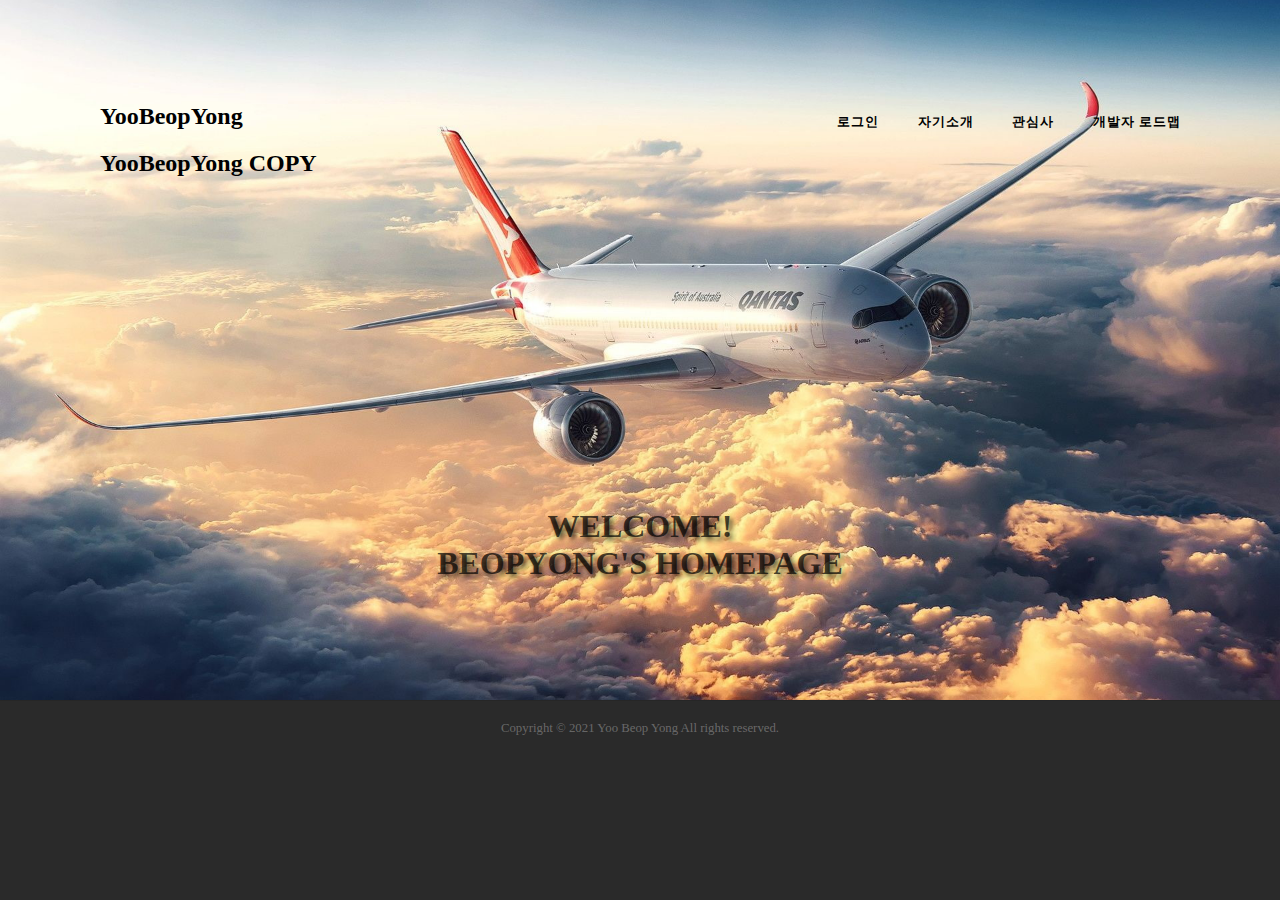
<file: index.html>
<!DOCTYPE html>
<html lang="en">
<head>
    <meta charset="UTF-8">
    <meta http-equiv="X-UA-Compatible" content="IE=edge">
    <meta name="viewport" content="width=device-width, initial-scale=1.0">
    <title>homepage</title>
    <link href="css/common.css" rel="stylesheet">
    <link href="css/index.css" rel="stylesheet">
</head>
<body>
    <!-- header 구성 -->
    <div id="header-wrapper">
        <div id="header" class="container">
            <div id="logo">
                <h2><a href="index.html">YooBeopYong</a></h2>
                <h2><a href="index.html">YooBeopYong COPY</a></h2>
            </div>
            <div id="menu">
                <ul>
                    <li><a href="login.html" title=""><strong>로그인</strong></a></li>
                    <li><a href="introduction.html" title=""><strong>자기소개</strong></a></li>
                    <li><a href="interest.html" title=""><strong>관심사</strong></a></li>
                    <li><a href="roadmap.html" title=""><strong>개발자 로드맵</strong></a></li>
                </ul>
            </div>
        </div>

        <!-- header-banner 구성 -->
        <div id="banner" class="container">
            <div class="title" style="white-space: pre-line;">
                <h2>WELCOME! 
                    BEOPYONG'S HOMEPAGE</h2>
            </div>
        </div>
    </div>

    <!-- copyright 구성 -->
    <div id="copyright" class="container">
        <p>Copyright &copy; 2021 Yoo Beop Yong All rights reserved. </p>
    </div>
</body>
</html>
</file>
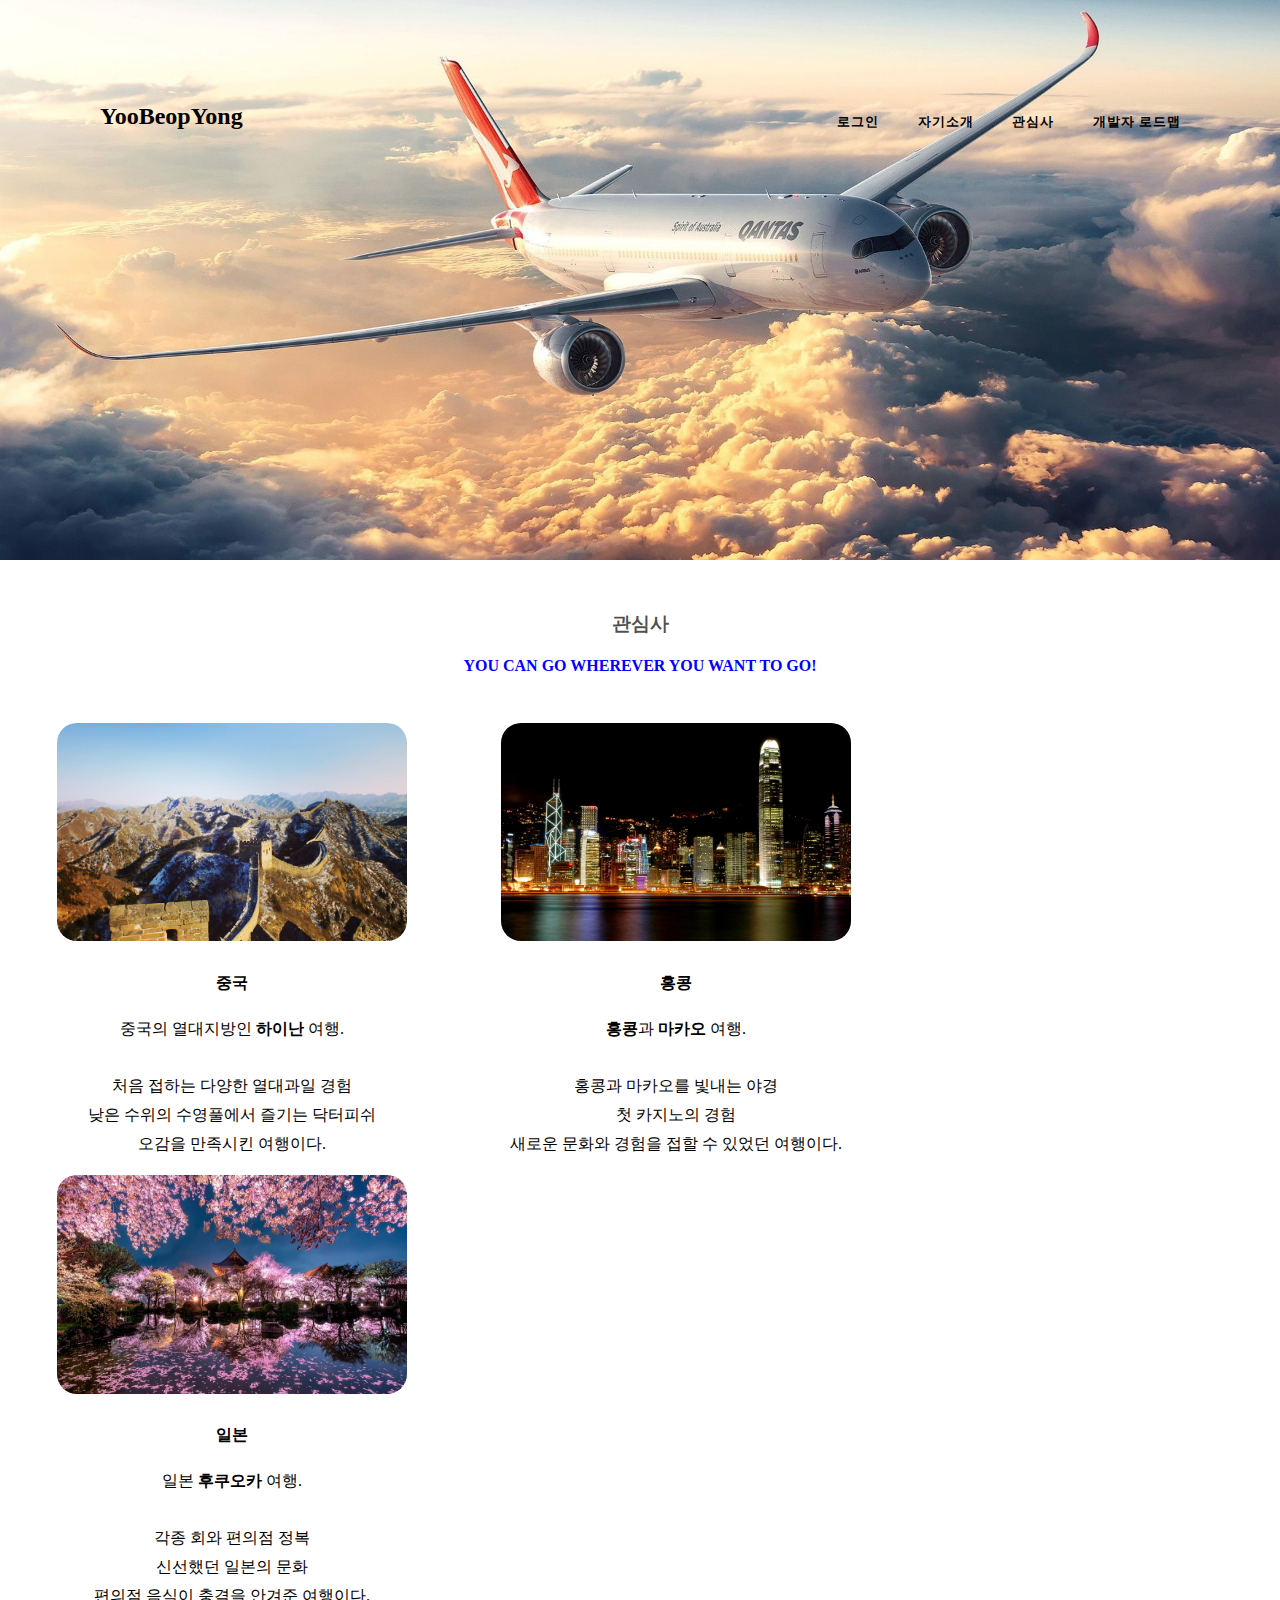
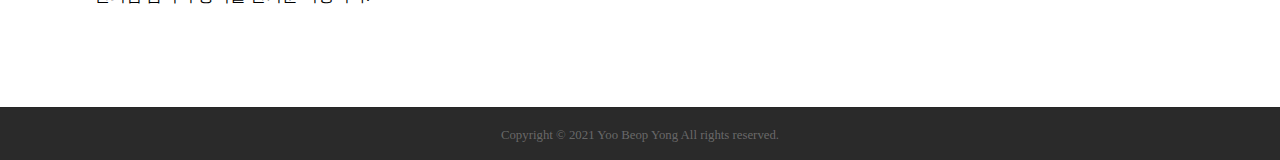
<file: interest.html>
<!DOCTYPE html>
<html lang="en">
<head>
    <meta charset="UTF-8">
    <meta http-equiv="X-UA-Compatible" content="IE=edge">
    <meta name="viewport" content="width=device-width, initial-scale=1.0">
    <title>interest</title>
    <link href="css/common.css" rel="stylesheet">
    <link href="css/interest.css" rel="stylesheet">
</head>
<body>
    <!-- header 구성 -->
    <div id="header-wrapper">
        <div id="header" class="container">
            <div id="logo">
                <h2><a href="index.html">YooBeopYong</a></h2>
            </div>
            <div id="menu">
                <ul>
                    <li><a href="login.html" title=""><strong>로그인</strong></a></li>
                    <li><a href="introduction.html" title=""><strong>자기소개</strong></a></li>
                    <li><a href="interest.html" title=""><strong>관심사</strong></a></li>
                    <li><a href="roadmap.html" title=""><strong>개발자 로드맵</strong></a></li>
                </ul>
            </div>
        </div>
    </div>

    <!-- interest main 구성 -->
    <div id="wrapper">
        <div id="interest-column" class="container">
            <div class="title">
                <h3>관심사</h3>
                <span class="saying">YOU CAN GO WHEREVER YOU WANT TO GO!</span>
            </div>
            <div class="boxA">
                <p><img src="images/china.jpg" alt=""></p>
                <h4>중국</h4>
                <p style="white-space: pre-line;">중국의 열대지방인 <strong>하이난</strong> 여행.

                    처음 접하는 다양한 열대과일 경험
                    낮은 수위의 수영풀에서 즐기는 닥터피쉬
                    오감을 만족시킨 여행이다.
                </p>
            </div>
            <div class="boxB">
                <p><img src="images/hongkong.jpg" alt=""></p>
                <h4>홍콩</h4>
                <p style="white-space: pre-line;"><strong>홍콩</strong>과 <strong>마카오</strong> 여행.

                    홍콩과 마카오를 빛내는 야경
                    첫 카지노의 경험
                    새로운 문화와 경험을 접할 수 있었던 여행이다.
                </p>
            </div>
            <div class="boxC">
                <p><img src="images/japan.jpg" alt=""></p>
                <h4>일본</h4>
                <p style="white-space: pre-line;">일본 <strong>후쿠오카</strong> 여행.
                    
                    각종 회와 편의점 정복
                    신선했던 일본의 문화
                    편의점 음식이 충격을 안겨준 여행이다.
                </p>
            </div>
        </div>
    </div>

    <!-- copyright 구성 -->
    <div id="copyright" class="container">
        <p>Copyright &copy; 2021 Yoo Beop Yong All rights reserved. </p>
    </div>
    
</body>
</html>
</file>
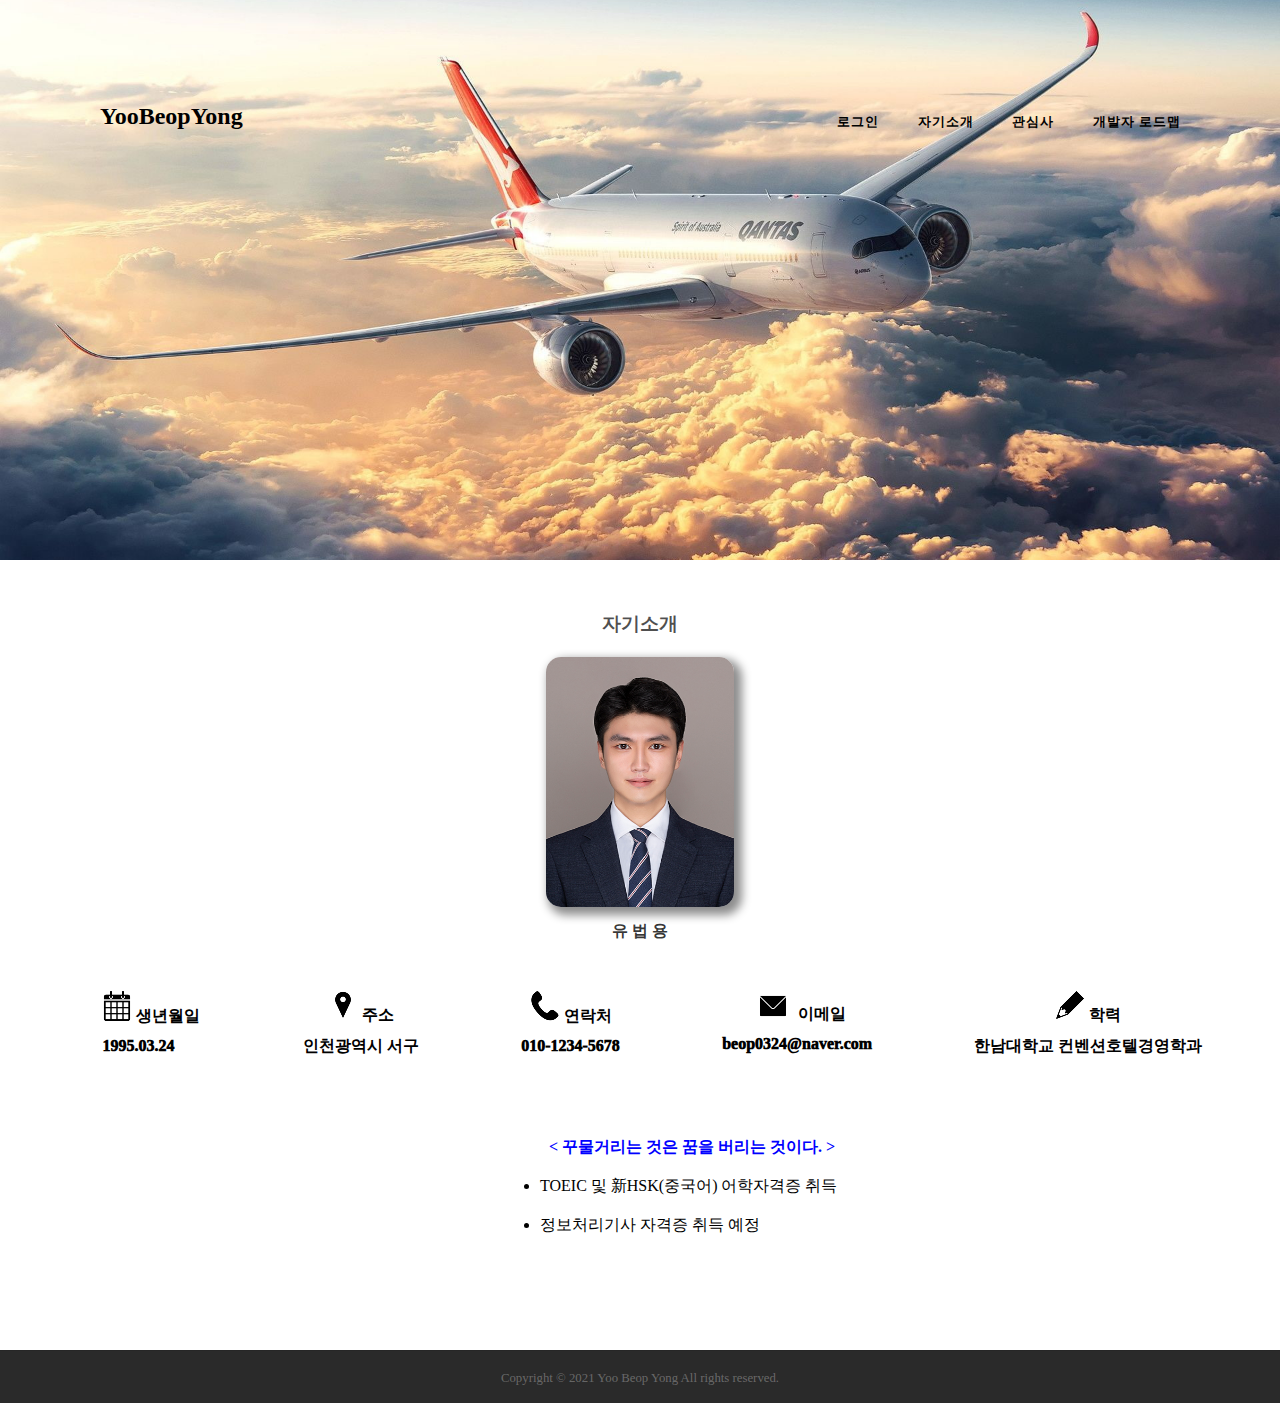
<file: introduction.html>
<!DOCTYPE html>
<html lang="en">
<head>
    <meta charset="UTF-8">
    <meta http-equiv="X-UA-Compatible" content="IE=edge">
    <meta name="viewport" content="width=device-width, initial-scale=1.0">
    <title>introduction</title>
    <link href="css/common.css" rel="stylesheet">
    <link href="css/introduction.css" rel="stylesheet">
</head>
<body>
    <!-- header 구성 -->
    <div id="header-wrapper">
        <div id="header" class="container">
            <div id="logo">
                <h2><a href="index.html">YooBeopYong</a></h2>
            </div>
            <div id="menu">
                <ul>
                    <li><a href="login.html" title=""><strong>로그인</strong></a></li>
                    <li><a href="introduction.html" title=""><strong>자기소개</strong></a></li>
                    <li><a href="interest.html" title=""><strong>관심사</strong></a></li>
                    <li><a href="roadmap.html" title=""><strong>개발자 로드맵</strong></a></li>
                </ul>
            </div>
        </div>
    </div>

    <!-- introduction main 구성 -->
    <div id="wrapper">
        <div id="introduction-column" class="container">
            <div class="title">
                <h3>자기소개</h3>
                <img src="images/유법용.jpg" alt=""><br>
                <span class="myname">유 법 용</span>
            </div>
            <div class="all-sub">
                <div class="sub-title">
                    <span class="content-img"><img src="images/calendar.png" alt=""> 생년월일</span>
                    <span class="content">1995.03.24</span>
                </div>
                <div class="sub-title">
                    <span><img src="images/position.png" alt=""> 주소</span>
                    <span class="content">인천광역시 서구</span>
                </div>
                <div class="sub-title">
                    <span><img src="images/phone.png" alt=""> 연락처</span>
                    <span class="content">010-1234-5678</span>
                </div>
                <div class="sub-title">
                    <span><img src="images/email.png" alt="">이메일</span>
                    <span class="content">beop0324@naver.com</span>
                </div>
                <div class="sub-title">
                    <span><img src="images/pencil.png" alt=""> 학력</span>
                    <span class="content">한남대학교 컨벤션호텔경영학과</span>
                </div>
            </div>
            <div class="boxA">
                <strong style="color: blue;">< 꾸물거리는 것은 꿈을 버리는 것이다. ></strong>
                <ul style="white-space: pre-line;">
                    <li>TOEIC 및 新HSK(중국어) 어학자격증 취득</li>
                    <li>정보처리기사 자격증 취득 예정</li>
                </ul>
            </div>
        </div>
    </div>

    <!-- copyright 구성 -->
    <div id="copyright" class="container">
        <p>Copyright &copy; 2021 Yoo Beop Yong All rights reserved. </p>
    </div>
</body>
</html>
</file>
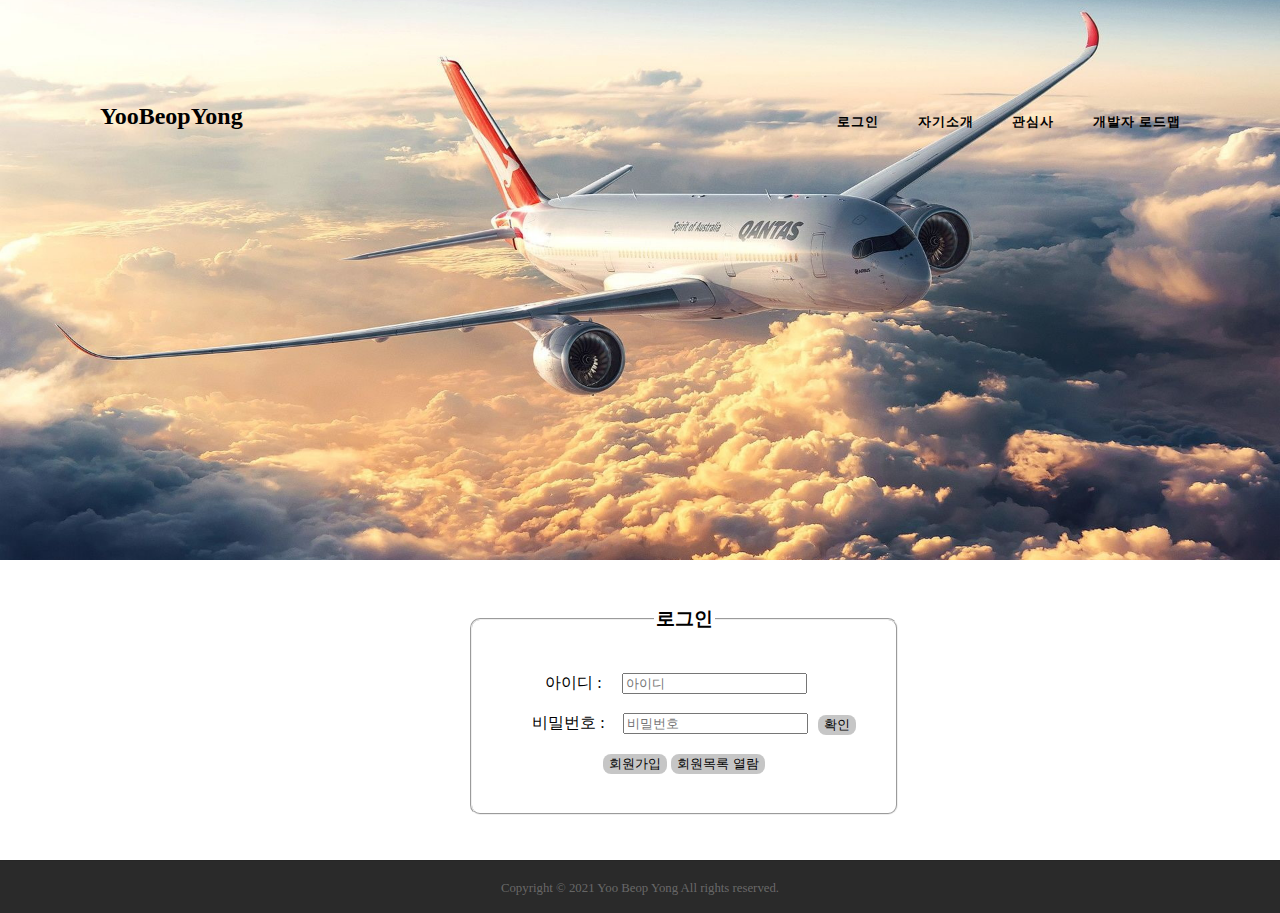
<file: login.html>
<!DOCTYPE html>
<html lang="en">
<head>
    <meta charset="UTF-8">
    <meta http-equiv="X-UA-Compatible" content="IE=edge">
    <meta name="viewport" content="width=device-width, initial-scale=1.0">
    <title>login</title>
    <link href="css/common.css" rel="stylesheet">
    <link href="css/login.css" rel="stylesheet">
</head>
<body>
    <!-- header 구성 -->
    <div id="header-wrapper">
        <div id="header" class="container">
            <div id="logo">
                <h2><a href="index.html">YooBeopYong</a></h2>
            </div>
            <div id="menu">
                <ul>
                    <li><a href="login.html" title=""><strong>로그인</strong></a></li>
                    <li><a href="introduction.html" title=""><strong>자기소개</strong></a></li>
                    <li><a href="interest.html" title=""><strong>관심사</strong></a></li>
                    <li><a href="roadmap.html" title=""><strong>개발자 로드맵</strong></a></li>
                </ul>
            </div>
        </div>
    </div>

    <!-- login main 구성 -->
    <form action="javascript:alert('제출성공');">
        <fieldset>
            <legend><h3>로그인</h3></legend>
            <span class="inputId">아이디 : </span>
            <input type="text" name="userId" id="userId" placeholder="아이디"><br>
            <span class="inputPw">비밀번호 : </span>
            <input type="password" id="pw" placeholder="비밀번호">
            <button type="submit" id="submit">확인</button><br>
            <div class="btn-wrapper">
                <button type="button" onclick="location.href='signin.html'">회원가입</button>
                <button>회원목록 열람</button>
            </div>
        </fieldset>
    </form>
    
    <!-- copyright 구성 -->
    <div id="copyright" class="container">
        <p>Copyright &copy; 2021 Yoo Beop Yong All rights reserved. </p>
    </div>
</body>
</html>
</file>
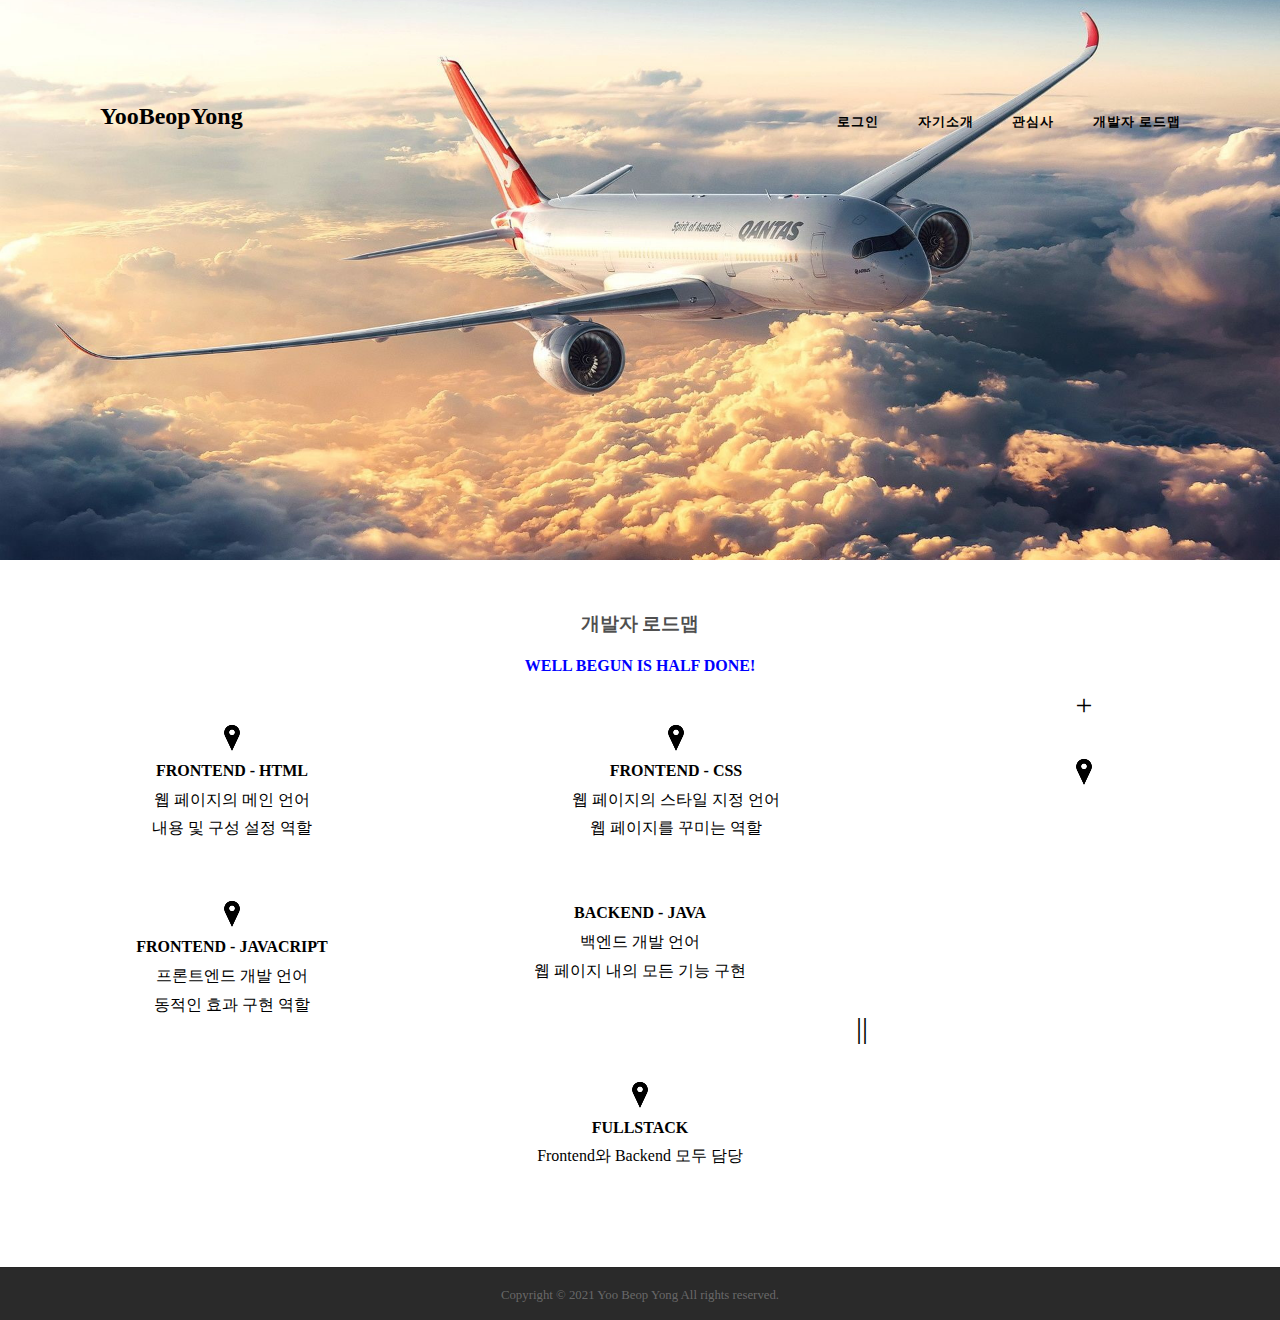
<file: roadmap.html>
<!DOCTYPE html>
<html lang="en">
<head>
    <meta charset="UTF-8">
    <meta http-equiv="X-UA-Compatible" content="IE=edge">
    <meta name="viewport" content="width=device-width, initial-scale=1.0">
    <title>roadmap</title>
    <link href="css/common.css" rel="stylesheet">
    <link href="css/roadmap.css" rel="stylesheet">
</head>
<body>
    <!-- header 구성 -->
    <div id="header-wrapper">
        <div id="header" class="container">
            <div id="logo">
                <h2><a href="index.html">YooBeopYong</a></h2>
            </div>
            <div id="menu">
                <ul>
                    <li><a href="login.html" title=""><strong>로그인</strong></a></li>
                    <li><a href="introduction.html" title=""><strong>자기소개</strong></a></li>
                    <li><a href="interest.html" title=""><strong>관심사</strong></a></li>
                    <li><a href="roadmap.html" title=""><strong>개발자 로드맵</strong></a></li>
                </ul>
            </div>
        </div>
    </div>

    <!-- roadmap main 구성 -->
    <div id="wrapper">
        <div id="roadmap-column" class="container">
            <div class="title">
                <h3>개발자 로드맵</h3>
                <span class="saying">WELL BEGUN IS HALF DONE!</span>
            </div>
            <div class="boxA">
                <img src="images/position.png" alt="">
                <p style="white-space: pre-line;"><strong>FRONTEND - HTML</strong>
                    웹 페이지의 메인 언어
                    내용 및 구성 설정 역할
                </p>
            </div>
            <div class="boxB">
                <img src="images/position.png" alt="">
                <p style="white-space: pre-line;"><strong>FRONTEND - CSS</strong>
                    웹 페이지의 스타일 지정 언어
                    웹 페이지를 꾸미는 역할
                </p>
            </div>
            <div class="boxC">
                <img src="images/position.png" alt="">
                <p style="white-space: pre-line;"><strong>FRONTEND - JAVACRIPT</strong>
                    프론트엔드 개발 언어
                    동적인 효과 구현 역할
                </p>
            </div>
            <div class="boxD">
                <span>+</span>
                <img src="images/position.png" alt="">
                <p style="white-space: pre-line;"><strong>BACKEND - JAVA</strong>
                    백엔드 개발 언어
                    웹 페이지 내의 모든 기능 구현
                </p>
            </div>
            <div class="boxE">
                <span>||</span>
                <img src="images/position.png" alt="">
                <p style="white-space: pre-line;"><strong>FULLSTACK</strong>
                    Frontend와 Backend 모두 담당
                </p>
            </div>
        </div>
    </div>

    <!-- copyright 구성 -->
    <div id="copyright" class="container">
        <p>Copyright &copy; 2021 Yoo Beop Yong All rights reserved. </p>
    </div>
</body>
</html>
</file>
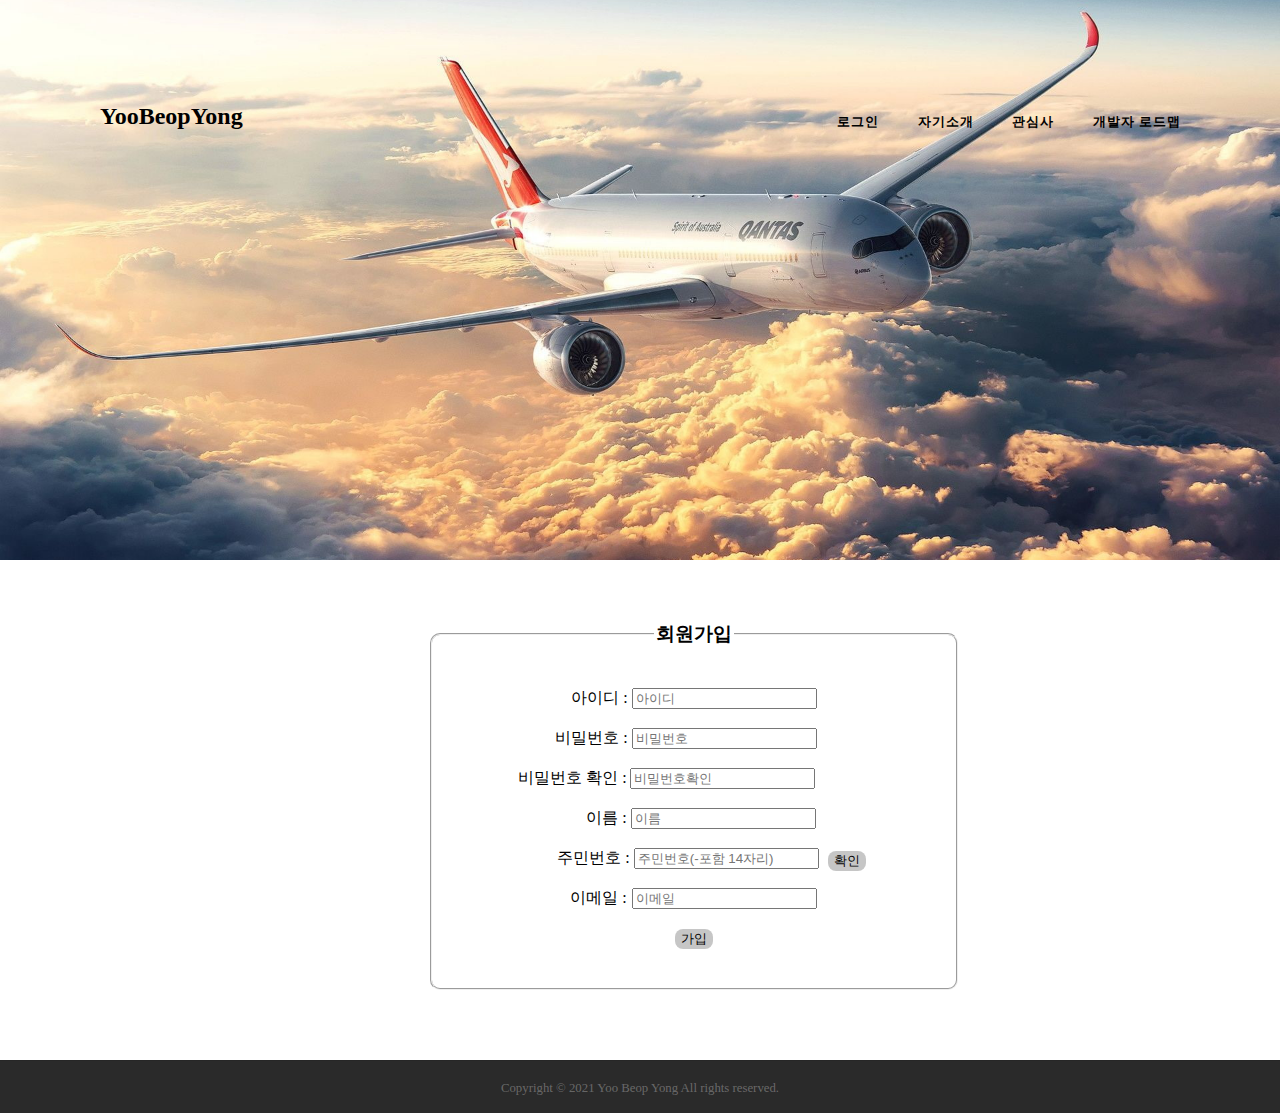
<file: signin.html>
<!DOCTYPE html>
<html lang="en">
<head>
    <meta charset="UTF-8">
    <meta http-equiv="X-UA-Compatible" content="IE=edge">
    <meta name="viewport" content="width=device-width, initial-scale=1.0">
    <title>signin</title>
    <link href="css/common.css" rel="stylesheet">
    <link href="css/signin.css" rel="stylesheet">
    <script src="js/main.js"></script>
</head>
<body>
    <!-- header 구성 -->
    <div id="header-wrapper">
        <div id="header" class="container">
            <div id="logo">
                <h2><a href="index.html">YooBeopYong</a></h2>
            </div>
            <div id="menu">
                <ul>
                    <li><a href="login.html" title=""><strong>로그인</strong></a></li>
                    <li><a href="introduction.html" title=""><strong>자기소개</strong></a></li>
                    <li><a href="interest.html" title=""><strong>관심사</strong></a></li>
                    <li><a href="roadmap.html" title=""><strong>개발자 로드맵</strong></a></li>
                </ul>
            </div>
        </div>
    </div>

    <!-- signin main 구성 -->
    <form action="javascript:alert('가입 성공!');" name="signForm">
        <fieldset>
            <legend><h3>회원가입</h3></legend>
            <span class="inputId">아이디 : </span>
            <input type="text" name="userId" id="userId" placeholder="아이디"><br>
            <span class="inputPw">비밀번호 : </span>
            <input type="password" id="pw" placeholder="비밀번호"><br>
            <span class="inputPwCheck">비밀번호 확인 : </span>
            <input type="password" id="pwCheck" placeholder="비밀번호확인"><br>
            <span class="inputName">이름 : </span>
            <input type="text" name="userName" id="userName" placeholder="이름"><br>
            <span class="inputSsn">주민번호 : </span>
            <input type="text" id="ssn" placeholder="주민번호(-포함 14자리)">
            <button type="button" id="btn-ssn">확인</button><br>
            <span class="inputEmail">이메일 : </span>
            <input type="email" name="email" id="email" placeholder="이메일"><br>
            <button type="submit">가입</button>
        </fieldset>
    </form>

    <!-- copyright 구성 -->
    <div id="copyright" class="container">
        <p>Copyright &copy; 2021 Yoo Beop Yong All rights reserved. </p>
    </div>

    <!-- signin.js 불러오기 -->
    <script src="js/signin.js"></script>
</body>
</html>
</file>
<file: css/common.css>
body {
    margin: 0px;
    padding: 0px;
    background: #000000d5;
    color: #FFF;
}

p, ol, ul {
    margin-top: 0;
}

p {
    line-height: 180%;
}

.container {
    overflow: hidden;
}

/* ************* titles ************* */
.title {
    margin-bottom: 3em;
}

.title h2 {
    font-size: 2.7em;
}

/* ************* header ************* */
#header-wrapper {
    position: relative;
    padding: 5em 0em 20em 0em;
    background: gray url(../images/flight.jpg) no-repeat center;
    background-size: cover;
}

#wrapper {
    position: relative;
    padding: 2em 0em 5em 0em;
    background: #FFF;
}

#header {
    position: relative;
    padding: 5em 0em;
}

/* ************* logo ************* */
#logo {
    position: absolute;
    top: 0.2em;
    /* left: 0; */
}

#logo a {
    text-decoration: none;
    color: black;
    padding-left: 100px;
}

#logo:hover a {
    color: rgba(0, 0, 0, 0.712)
}

/* ************* menu ************* */
#menu {
    position: absolute;
    top: 4.5em;
    right: 0;
    padding-right: 80px;
    top: 2em;
}

#menu ul {
    display: inline-block;
}

#menu li {
    display: block;
    float: left;
    text-align: center;
}

#menu li a, #menu li span {
    padding: 1em 1.5em;
    letter-spacing: 1px;
    text-decoration: none;
    text-transform: uppercase;
    font-size: 0.8em;
    color: black;
}

#menu li:hover a {
    color: white;
}

/* ************* copyright ************* */
#copyright {
    padding: 1em 0em 0em;
    border-top: 1px solid rgba(0,0,0,0.08);
}

#copyright p {
    text-align: center;
    font-size: 0.8em;
    color: rgba(255,255,255,0.3);
}
</file>
<file: css/index.css>
/* ************* banner ************* */
#banner {
    display: inline;
    padding-top: 10em;
    text-align: center;
}

#banner .title h2 {
    display: inline;
    position: relative;
    top: 250px;
    font-size: 2em;
    color: rgba(0, 0, 0, 0.705);
    text-shadow: 3px 3px 5px;
}
</file>
<file: css/interest.css>
/* ************* interest-column ************* */
#interest-column {
	text-align: center;
	color: black;
}

#interest-column .title h3 {
	font-weight: bold;
	margin-bottom: 20px;
	color: rgba(0, 0, 0, 0.691);
}

#interest-column .title .saying {
	font-weight: bold;
	text-align: center;
	color: blue;
}

/* ************* interest-column .boxes ************* */
.boxA, .boxB, .boxC {
	width: 384px;
	float: left;
	margin-right: 20px;
	padding-left: 40px;
}

.boxA img, .boxB img, .boxC img {
	width: 350px;
	height: 218.75px;
	border-radius: 20px;
}

.boxA img:hover, .boxB img:hover, .boxC img:hover {
	box-shadow: 5px 5px 10px 3px rgba(0, 0, 0, 0.452);;
}
</file>
<file: css/introduction.css>
/* ************* introduction-column ************* */
#introduction-column {
	text-align: center;
	color: black;
}

#introduction-column .title h3 {
	font-weight: bold;
	margin-bottom: 20px;
	color: rgba(0, 0, 0, 0.691);
}

#introduction-column .title .myname {
	font-weight: bold;
	text-align: center;
	color: rgba(0, 0, 0, 0.794);
}

#introduction-column .title img {
	height: 250px;
	margin-bottom: 10px;
	border-radius: 15px;
	box-shadow: 5px 5px 10px 3px rgba(0, 0, 0, 0.452);
}

#introduction-column .all-sub {
	margin-bottom: 80px;
	display: flex;
	align-items: center;
}

#introduction-column .sub-title {
	display: inline;
	margin-left: 8%;
	font-weight: 1000;
}

#introduction-column .sub-title .content {
	margin-top: 10px;
	display: flex;
	align-content: center;
}

/* ************* introduction-column .box ************* */
.boxA {
	width: 384px;
	padding-left: 500px;
}

.boxA ul {
	text-align: left;
}
</file>
<file: css/login.css>
form {
    height: 300px;
    background-color: white;
    color: black;
}

form fieldset {
    width: 400px;
    text-align: center;
    margin-left: 470px;
    padding-bottom: 30px;
    position: relative;
    top: 20px;
    line-height: 40px;
    border-radius: 10px;
}

form .inputId {
    position: relative;
    right: 16px;
}

form .btn-wrapper {
    text-align: center;
}

form button {
    background-color: rgba(136, 136, 136, 0.479);
    border-radius: 8px;
    border: 0;
    cursor: pointer;
}
form button:hover {
    color: white;
}

fieldset #pw {
    position: relative;
    left: 14px;
}

fieldset #submit {
    position: relative;
    left: 20px;
    top: 1px;
}
</file>
<file: css/roadmap.css>
/* ************* roadmap-column ************* */
#roadmap-column {
	text-align: center;
	color: black;
}

#roadmap-column .title h3 {
	font-weight: bold;
	margin-bottom: 20px;
	color: rgba(0, 0, 0, 0.691);
}

#roadmap-column .title .saying {
	font-weight: bold;
	text-align: center;
	color: blue;
}

/* ************* roadmap-column .boxes ************* */
.boxA, .boxB, .boxC{
	width: 384px;
	float: left;
	margin-right: 20px;
	padding-left: 40px;
	margin-bottom: 40px;
}

.boxD p {
	padding: 0em 30em 0em 30em;
	margin-bottom: 40px;
}
.boxD span {
	display: block;
	font-size: 30px;
	position: relative;
	bottom: 35px;
}

.boxE p {
	padding: 0em 30em 0em 30em;
}
.boxE span {
	display: block;
	font-size: 30px;
	position: relative;
	bottom: 25px;
	margin-top: 50px;
	margin-bottom: 10px;
}
</file>
<file: css/signin.css>
form {
    height: 500px;
    background-color: white;
    color: black;
}

form fieldset {
    width: 500px;
    text-align: center;
    margin-left: 430px;
    padding-bottom: 30px;
    position: relative;
    top: 35px;
    line-height: 40px;
    border-radius: 10px;
}

span, input, button {
    position: relative;
}

.inputPw {
    right: 8px;
}
#pw {
    right: 8px;
}

.inputPwCheck {
    right: 27px;
}
#pwCheck {
    right: 28px;
}

.inputName {
    left: 7px;
}
#userName {
    left: 7px;
}

.inputSsn {
    left: 15px;
}
#ssn {
    left: 15px;
}
#btn-ssn {
    top: 2px;
    left: 20px;
}
.inputEmail {
    right: 1px;
}

form button {
    background-color: rgba(136, 136, 136, 0.479);
    border-radius: 8px;
    border: 0;
    cursor: pointer;
}
form button:hover {
    color: white;
}
</file>
